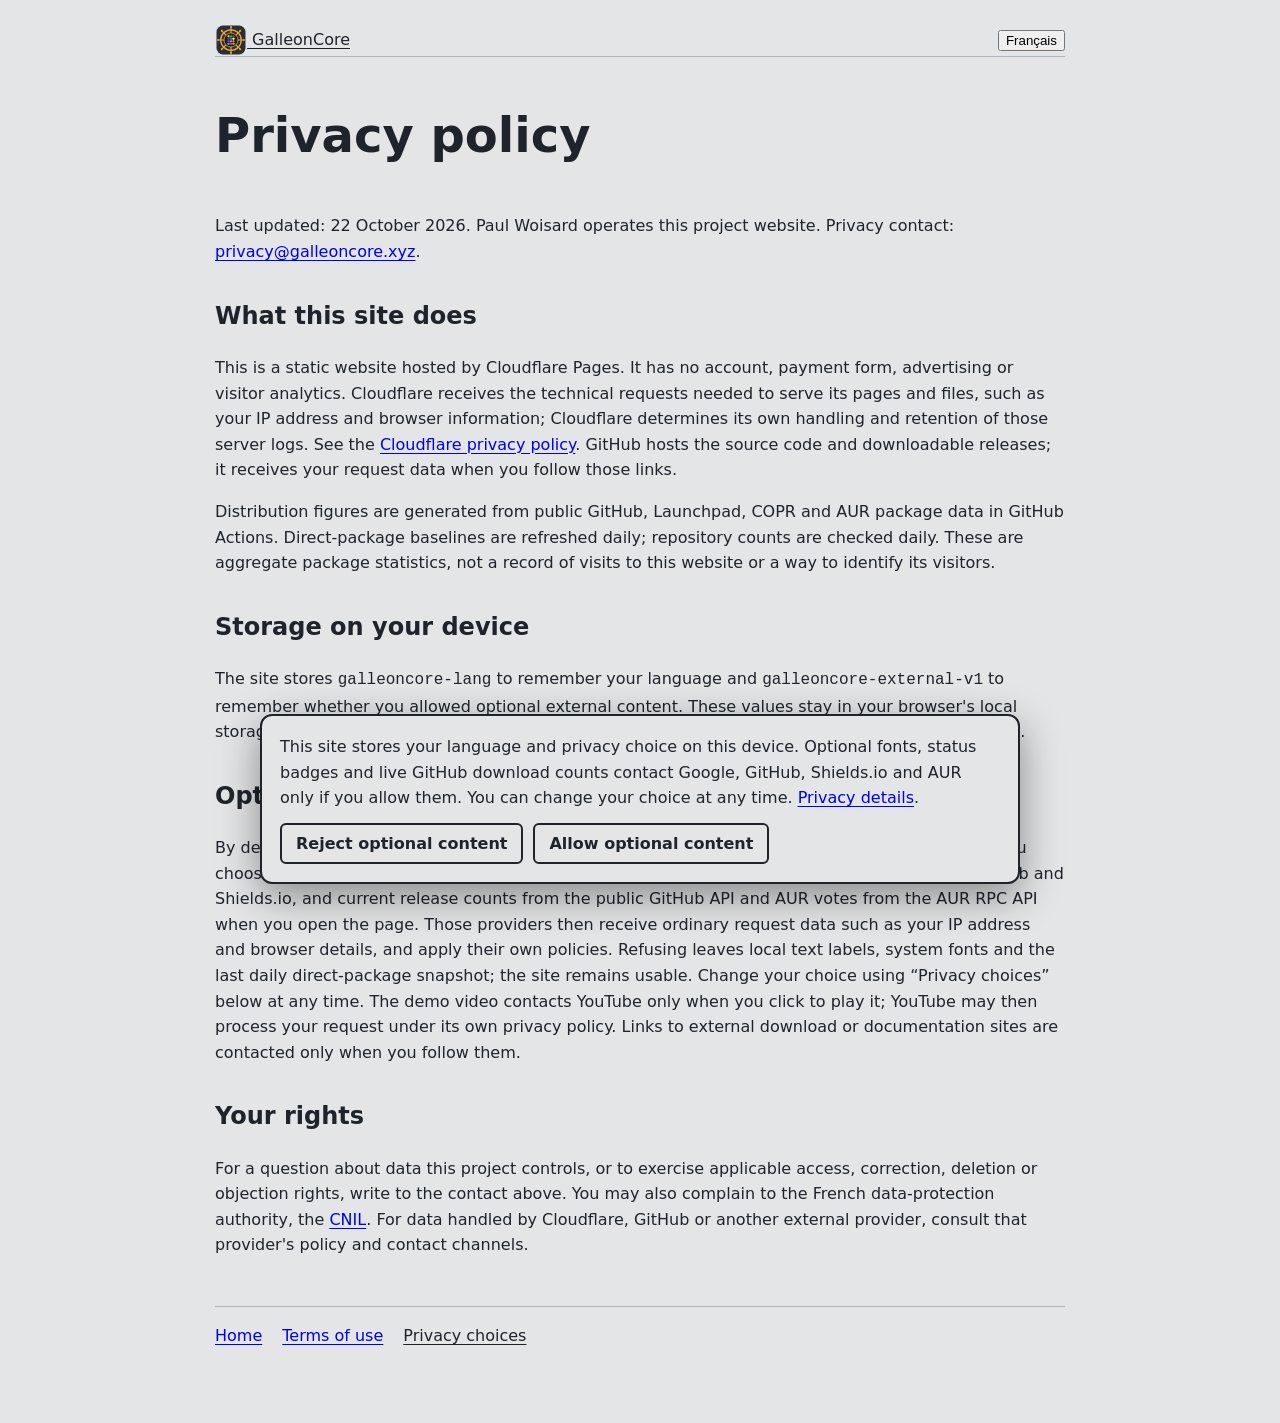
<file: site/privacy.html>
<!doctype html>
<!-- SPDX-FileCopyrightText: 2026 Paul Woisard -->
<!-- SPDX-License-Identifier: GPL-3.0-or-later -->
<html lang="en" data-lang="en">
<head>
  <meta charset="utf-8">
  <meta name="viewport" content="width=device-width, initial-scale=1">
  <title>Privacy · GalleonCore</title>
  <meta name="description" content="How the GalleonCore website handles local preferences, external resources and privacy requests.">
  <link rel="canonical" href="https://galleoncore.xyz/privacy.html">
  <link rel="icon" href="logo.svg" type="image/svg+xml">
  <link rel="icon" href="favicon.ico" sizes="any">
  <link rel="apple-touch-icon" href="apple-touch-icon.png" sizes="180x180">
  <link rel="stylesheet" href="legal.css">
  <script src="privacy-consent.js" defer></script>
</head>
<body class="legal-page">
  <div class="legal-wrap">
    <header class="legal-head">
      <a href="index.html"><img src="logo.svg" alt=""> GalleonCore</a>
      <button type="button" data-legal-lang-toggle><span lang="en">Français</span><span lang="fr">English</span></button>
    </header>
    <main>
      <article lang="en">
        <h1>Privacy policy</h1>
        <p>Last updated: 22 October 2026. Paul Woisard operates this project website. Privacy contact: <a href="mailto:privacy@galleoncore.xyz">privacy@galleoncore.xyz</a>.</p>
        <h2>What this site does</h2>
        <p>This is a static website hosted by Cloudflare Pages. It has no account, payment form, advertising or visitor analytics. Cloudflare receives the technical requests needed to serve its pages and files, such as your IP address and browser information; Cloudflare determines its own handling and retention of those server logs. See the <a href="https://www.cloudflare.com/privacypolicy/">Cloudflare privacy policy</a>. GitHub hosts the source code and downloadable releases; it receives your request data when you follow those links.</p>
        <p>Distribution figures are generated from public GitHub, Launchpad, COPR and AUR package data in GitHub Actions. Direct-package baselines are refreshed daily; repository counts are checked daily. These are aggregate package statistics, not a record of visits to this website or a way to identify its visitors.</p>
        <h2>Storage on your device</h2>
        <p>The site stores <code>galleoncore-lang</code> to remember your language and <code>galleoncore-external-v1</code> to remember whether you allowed optional external content. These values stay in your browser's local storage until you change the choice or clear site data. The site does not set its own tracking cookies.</p>
        <h2>Optional external content</h2>
        <p>By default, status badges, web fonts and live download counts are not loaded from other sites. If you choose “Allow optional content”, your browser requests fonts from Google Fonts, badges from GitHub and Shields.io, and current release counts from the public GitHub API and AUR votes from the AUR RPC API when you open the page. Those providers then receive ordinary request data such as your IP address and browser details, and apply their own policies. Refusing leaves local text labels, system fonts and the last daily direct-package snapshot; the site remains usable. Change your choice using “Privacy choices” below at any time. The demo video contacts YouTube only when you click to play it; YouTube may then process your request under its own privacy policy. Links to external download or documentation sites are contacted only when you follow them.</p>
        <h2>Your rights</h2>
        <p>For a question about data this project controls, or to exercise applicable access, correction, deletion or objection rights, write to the contact above. You may also complain to the French data-protection authority, the <a href="https://www.cnil.fr/en/home">CNIL</a>. For data handled by Cloudflare, GitHub or another external provider, consult that provider's policy and contact channels.</p>
      </article>
      <article lang="fr">
        <h1>Confidentialité</h1>
        <p>Dernière mise à jour : 22 octobre 2026. Paul Woisard édite ce site du projet. Contact confidentialité : <a href="mailto:privacy@galleoncore.xyz">privacy@galleoncore.xyz</a>.</p>
        <h2>Fonctionnement du site</h2>
        <p>Ce site statique est hébergé par Cloudflare Pages. Il ne propose ni compte, ni paiement, ni publicité, ni outil de mesure d’audience des visiteurs. Cloudflare reçoit les requêtes techniques nécessaires à la fourniture des pages et fichiers, notamment l’adresse IP et les informations du navigateur ; Cloudflare définit le traitement et la durée de conservation de ses journaux. Consulte la <a href="https://www.cloudflare.com/privacypolicy/">politique de confidentialité de Cloudflare</a>. GitHub héberge le code source et les fichiers des releases ; il reçoit les données de ta requête lorsque tu suis ces liens.</p>
        <p>Les chiffres de diffusion sont calculés dans GitHub Actions à partir de données publiques de GitHub, Launchpad, COPR et AUR. Les relevés des paquets directs sont quotidiens ; les compteurs des dépôts sont vérifiés quotidiennement. Ce sont des statistiques agrégées des paquets, pas un suivi des visites du site ni un moyen d’identifier ses visiteurs.</p>
        <h2>Stockage sur ton appareil</h2>
        <p>Le site enregistre <code>galleoncore-lang</code> pour conserver la langue choisie et <code>galleoncore-external-v1</code> pour mémoriser ton choix concernant le contenu externe facultatif. Ces valeurs restent dans le stockage local du navigateur jusqu’à modification de ton choix ou effacement des données du site. Le site ne dépose pas de cookie de suivi propre.</p>
        <h2>Contenu externe facultatif</h2>
        <p>Par défaut, les badges d’état, les polices web et les compteurs en direct ne sont pas chargés depuis des sites tiers. Si tu choisis « Autoriser le contenu facultatif », ton navigateur demande les polices à Google Fonts, les badges à GitHub et Shields.io et les comptes des releases à l’API publique de GitHub et les votes AUR à l’API RPC de l’AUR à l’ouverture de la page. Ces fournisseurs reçoivent alors les données habituelles de la requête, dont ton adresse IP et les informations du navigateur, et appliquent leurs propres politiques. En refusant, les libellés locaux, les polices du système et le dernier relevé quotidien des paquets directs restent disponibles ; le site fonctionne. Tu peux changer d’avis avec « Choix de confidentialité » ci-dessous. La vidéo de démonstration ne contacte YouTube que lorsque tu cliques pour la lire ; YouTube peut alors traiter ta requête selon sa propre politique de confidentialité. Les liens de téléchargement et de documentation externes ne sont contactés que si tu les suis.</p>
        <h2>Tes droits</h2>
        <p>Pour toute question sur les données que ce projet contrôle, ou pour exercer tes droits applicables d’accès, de rectification, d’effacement ou d’opposition, écris au contact ci-dessus. Tu peux aussi saisir la <a href="https://www.cnil.fr/fr/accueil">CNIL</a>. Pour les données traitées par Cloudflare, GitHub ou un autre fournisseur externe, consulte sa politique et ses moyens de contact.</p>
      </article>
    </main>
    <footer class="legal-links">
      <a href="index.html"><span lang="en">Home</span><span lang="fr">Accueil</span></a>
      <a href="terms.html"><span lang="en">Terms of use</span><span lang="fr">CGU</span></a>
      <button type="button" data-open-privacy-choices><span lang="en">Privacy choices</span><span lang="fr">Choix de confidentialité</span></button>
    </footer>
  </div>
</body>
</html>
</file>
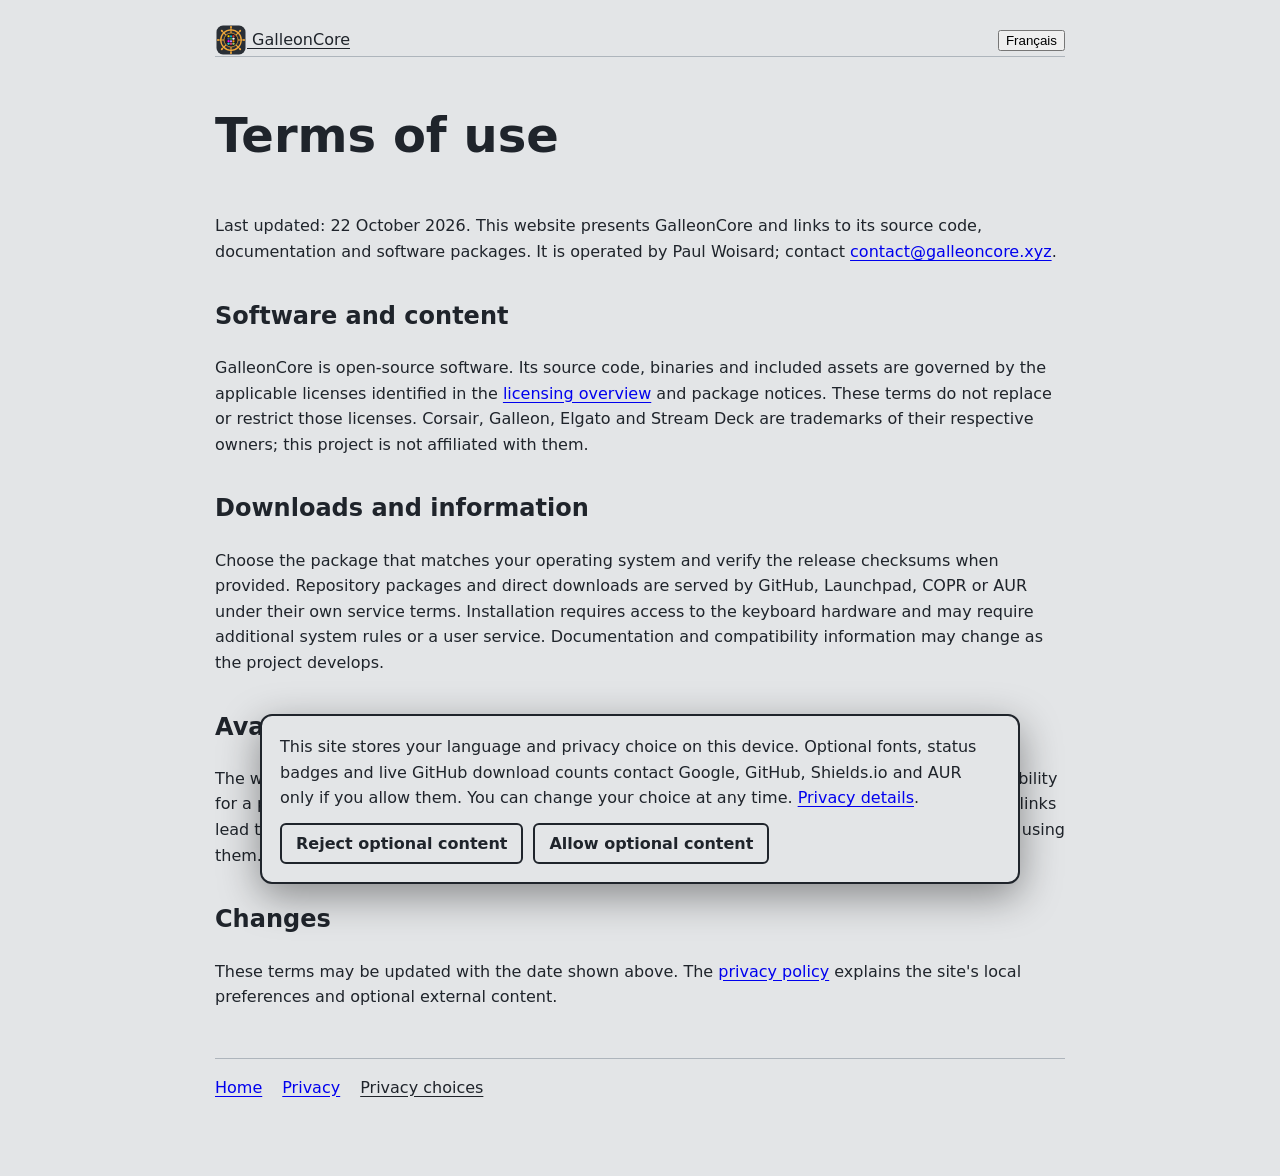
<file: site/terms.html>
<!doctype html>
<!-- SPDX-FileCopyrightText: 2026 Paul Woisard -->
<!-- SPDX-License-Identifier: GPL-3.0-or-later -->
<html lang="en" data-lang="en">
<head>
  <meta charset="utf-8">
  <meta name="viewport" content="width=device-width, initial-scale=1">
  <title>Terms of use · GalleonCore</title>
  <meta name="description" content="Terms of use for the GalleonCore project website, its downloads, content and external links.">
  <link rel="canonical" href="https://galleoncore.xyz/terms.html">
  <link rel="icon" href="logo.svg" type="image/svg+xml">
  <link rel="icon" href="favicon.ico" sizes="any">
  <link rel="apple-touch-icon" href="apple-touch-icon.png" sizes="180x180">
  <link rel="stylesheet" href="legal.css">
  <script src="privacy-consent.js" defer></script>
</head>
<body class="legal-page">
  <div class="legal-wrap">
    <header class="legal-head">
      <a href="index.html"><img src="logo.svg" alt=""> GalleonCore</a>
      <button type="button" data-legal-lang-toggle><span lang="en">Français</span><span lang="fr">English</span></button>
    </header>
    <main>
      <article lang="en">
        <h1>Terms of use</h1>
        <p>Last updated: 22 October 2026. This website presents GalleonCore and links to its source code, documentation and software packages. It is operated by Paul Woisard; contact <a href="mailto:contact@galleoncore.xyz">contact@galleoncore.xyz</a>.</p>
        <h2>Software and content</h2>
        <p>GalleonCore is open-source software. Its source code, binaries and included assets are governed by the applicable licenses identified in the <a href="https://github.com/Paullux/GalleonCore/blob/main/LICENSE.md">licensing overview</a> and package notices. These terms do not replace or restrict those licenses. Corsair, Galleon, Elgato and Stream Deck are trademarks of their respective owners; this project is not affiliated with them.</p>
        <h2>Downloads and information</h2>
        <p>Choose the package that matches your operating system and verify the release checksums when provided. Repository packages and direct downloads are served by GitHub, Launchpad, COPR or AUR under their own service terms. Installation requires access to the keyboard hardware and may require additional system rules or a user service. Documentation and compatibility information may change as the project develops.</p>
        <h2>Availability and responsibility</h2>
        <p>The website and its information are provided without a promise of uninterrupted availability or suitability for a particular setup. The software licenses contain their own warranty and liability terms. External links lead to services outside this project's control; consult their current terms and privacy notices before using them.</p>
        <h2>Changes</h2>
        <p>These terms may be updated with the date shown above. The <a href="privacy.html">privacy policy</a> explains the site's local preferences and optional external content.</p>
      </article>
      <article lang="fr">
        <h1>Conditions générales d’utilisation</h1>
        <p>Dernière mise à jour : 22 octobre 2026. Ce site présente GalleonCore et renvoie vers son code source, sa documentation et ses paquets logiciels. Il est édité par Paul Woisard ; contact : <a href="mailto:contact@galleoncore.xyz">contact@galleoncore.xyz</a>.</p>
        <h2>Logiciel et contenus</h2>
        <p>GalleonCore est un logiciel libre. Son code source, ses binaires et ses ressources intégrées sont régis par les licences indiquées dans le <a href="https://github.com/Paullux/GalleonCore/blob/main/LICENSE.md">détail des licences</a> et les notices des paquets. Ces CGU ne remplacent ni ne limitent ces licences. Corsair, Galleon, Elgato et Stream Deck sont des marques de leurs propriétaires respectifs ; le projet n’y est pas affilié.</p>
        <h2>Téléchargements et informations</h2>
        <p>Choisis le paquet correspondant à ton système et vérifie les sommes de contrôle de la release lorsqu’elles sont fournies. Les dépôts et téléchargements directs sont servis par GitHub, Launchpad, COPR ou AUR selon leurs propres conditions. L’installation nécessite l’accès au clavier et peut demander des règles système ou un service utilisateur supplémentaires. La documentation et les indications de compatibilité peuvent évoluer avec le projet.</p>
        <h2>Disponibilité et responsabilité</h2>
        <p>Le site et ses informations sont fournis sans garantie de disponibilité continue ni d’adaptation à une configuration particulière. Les licences du logiciel contiennent leurs propres dispositions de garantie et de responsabilité. Les liens externes mènent à des services que ce projet ne contrôle pas ; consulte leurs conditions et leurs politiques de confidentialité en vigueur avant de les utiliser.</p>
        <h2>Modifications</h2>
        <p>Ces CGU peuvent être mises à jour avec la date indiquée ci-dessus. La <a href="privacy.html">page Confidentialité</a> explique les préférences locales du site et les contenus externes facultatifs.</p>
      </article>
    </main>
    <footer class="legal-links">
      <a href="index.html"><span lang="en">Home</span><span lang="fr">Accueil</span></a>
      <a href="privacy.html"><span lang="en">Privacy</span><span lang="fr">Confidentialité</span></a>
      <button type="button" data-open-privacy-choices><span lang="en">Privacy choices</span><span lang="fr">Choix de confidentialité</span></button>
    </footer>
  </div>
</body>
</html>
</file>
<file: site/legal.css>
/* SPDX-FileCopyrightText: 2026 Paul Woisard */
/* SPDX-License-Identifier: GPL-3.0-or-later */

:root[data-lang="en"] [lang="fr"]:not(html),
:root[data-lang="fr"] [lang="en"]:not(html) { display: none; }

.legal-links { display: flex; flex-wrap: wrap; gap: 8px 20px; margin-block: 12px; }
.legal-links button { border: 0; padding: 0; background: none; color: inherit; font: inherit; text-decoration: underline; text-underline-offset: .18em; cursor: pointer; }

.privacy-banner { position: fixed; z-index: 1000; inset: auto 16px 16px; box-sizing: border-box; max-width: 760px; max-height: calc(100vh - 32px); overflow-y: auto; margin-inline: auto; padding: 18px; background: var(--page, #e3e5e7); color: var(--ink, #1f242b); border: 2px solid var(--ink, #1f242b); border-radius: 12px; box-shadow: 0 12px 40px #0006; }
.privacy-banner[hidden] { display: none; }
.privacy-banner p { margin: 0 0 12px; }
.privacy-actions { display: flex; flex-wrap: wrap; gap: 10px; }
.privacy-actions button { min-width: 120px; padding: 9px 14px; border: 2px solid currentColor; border-radius: 6px; background: transparent; color: inherit; font: 600 1rem/1.2 system-ui, sans-serif; cursor: pointer; }
.privacy-actions button:hover, .privacy-actions button:focus-visible { background: var(--ink, #1f242b); color: var(--page, #e3e5e7); }

body.legal-page { margin: 0; background: #e3e5e7; color: #1f242b; font: 1rem/1.6 system-ui, sans-serif; }
.legal-wrap { max-width: 850px; margin: auto; padding: 24px 20px 64px; }
.legal-head { display: flex; flex-wrap: wrap; align-items: center; justify-content: space-between; gap: 16px; border-bottom: 1px solid #aeb5bc; }
.legal-head a { color: inherit; }
.legal-head img { width: 32px; height: 32px; vertical-align: middle; }
.legal-page h1 { font-size: clamp(2rem, 5vw, 3rem); }
.legal-page h2 { margin-top: 2rem; }
.legal-page a { text-underline-offset: .18em; }
.legal-page button { cursor: pointer; }
.legal-page footer { margin-top: 3rem; padding-top: 1rem; border-top: 1px solid #aeb5bc; }
</file>
